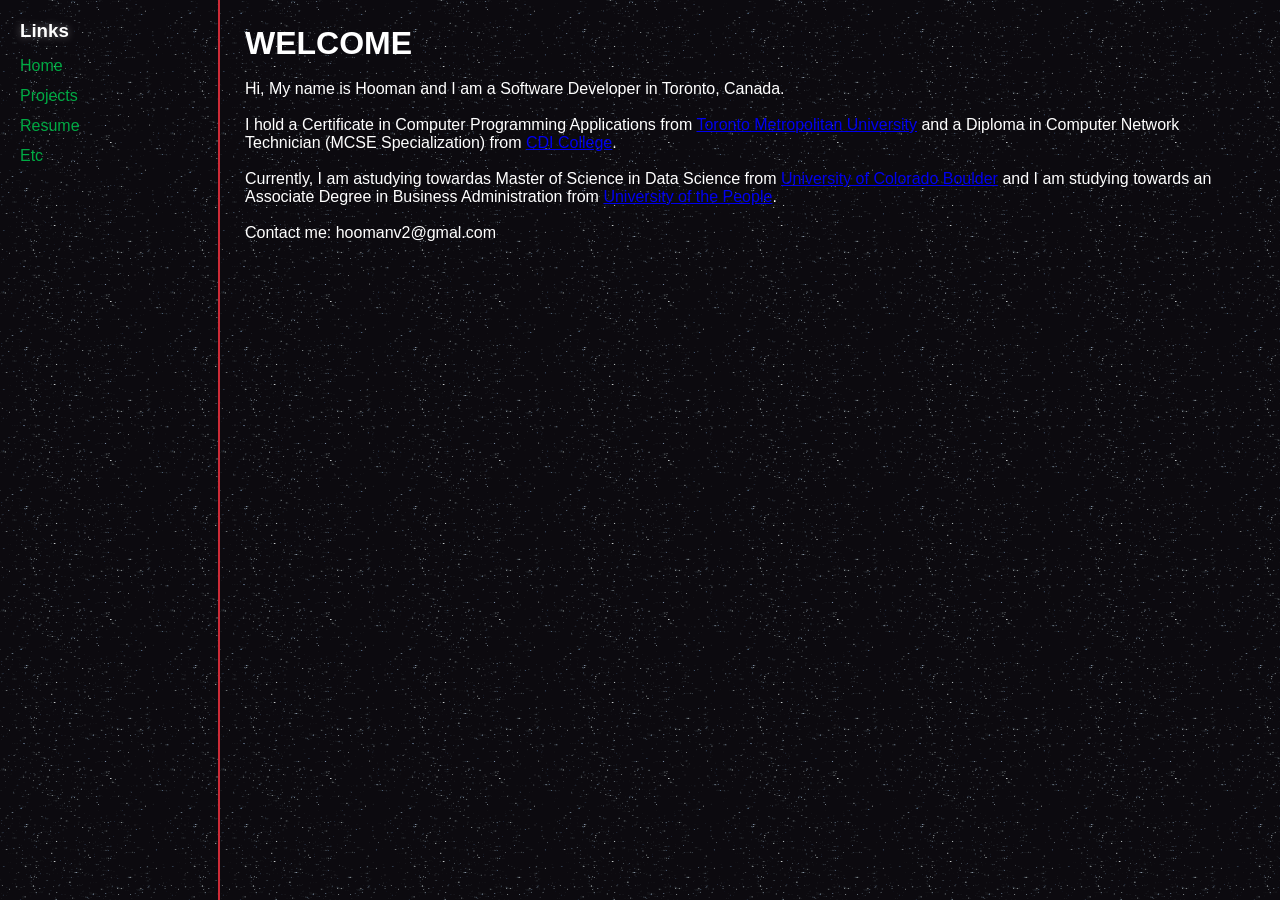
<file: index.html>
<!DOCTYPE html>
<html>
<head>
    <title>Hooman's Page</title>
    <link rel="stylesheet" href="mainstyle.css">
</head>

<body>
<div id="wrapper">

    <div id="leftcolumn">
        <h3>Links</h3>
        <a href="index.html">Home</a>
        <a href="projects.html">Projects</a>
        <a href="resume.html">Resume</a>
        <a href="etc.html">Etc</a>
    </div>

    <div id="content">
        <h1>WELCOME</h1>
    
        <p>
            <br>Hi, My name is Hooman and I am a Software Developer in Toronto, Canada.
        </p>
        <p>
             <br>I hold a Certificate in Computer Programming Applications from <a href="http://www.torontomu.ca">Toronto Metropolitan University</a>
                and a Diploma in Computer Network Technician (MCSE Specialization) from <a href="http://www.cdicollege.ca">CDI College</a>.
        </p> 
        <p>
             <br>Currently, I am astudying towardas Master of Science in Data Science from <a href="http://www.colorado.edu">University of Colorado Boulder</a> and 
                 I am studying towards an Associate Degree in Business Administration from <a href="http://www.uopeople.edu">University of the People</a>.
        <p>
             <br>Contact me: hoomanv2@gmal.com
        </p> 
    </div>

</div>



</body>
</html>
</file>
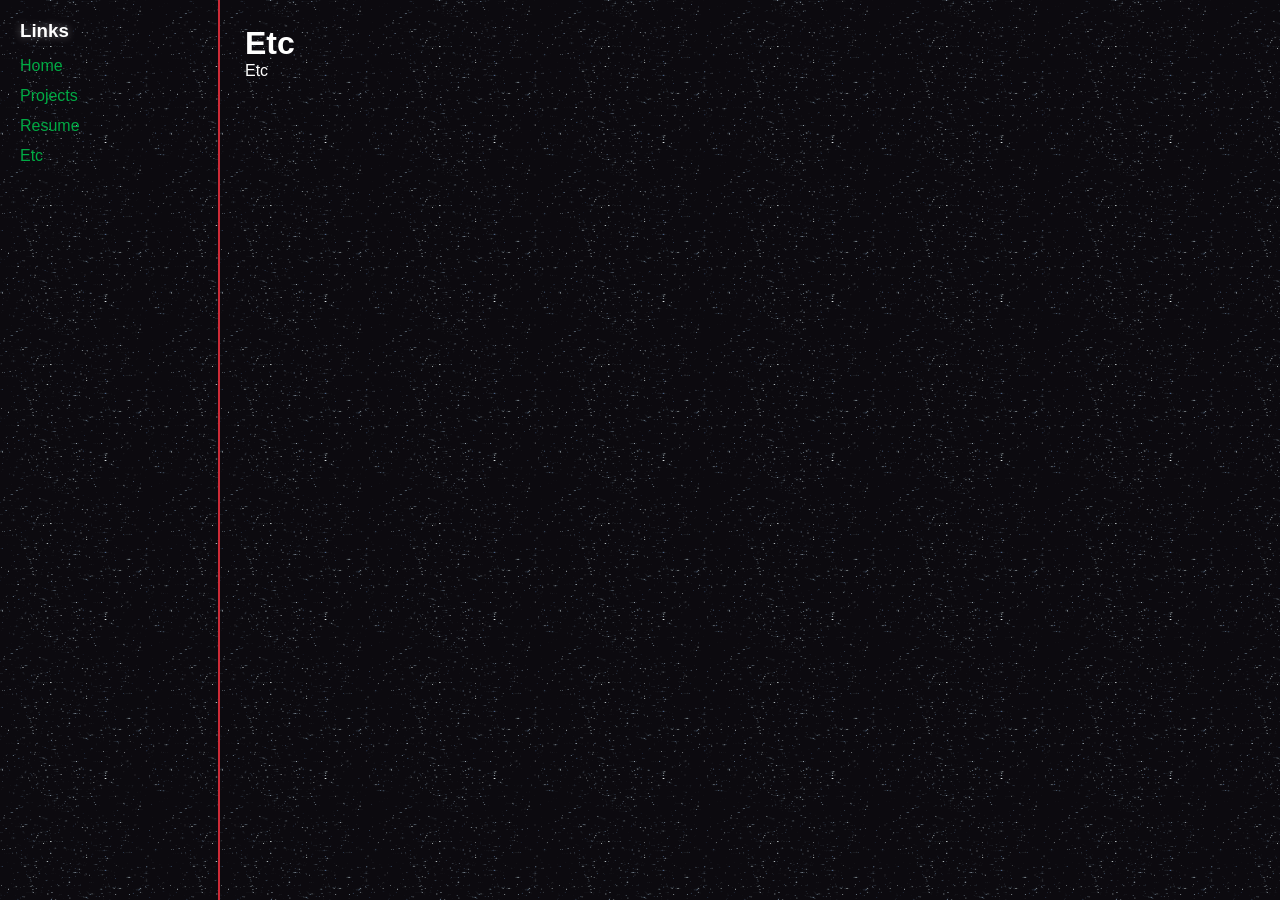
<file: etc.html>
<!DOCTYPE html>
<html>
<head>
    <title>Hooman's Page</title>
    <link rel="stylesheet" href="mainstyle.css">
</head>

<body>
<div id="wrapper">

    <div id="leftcolumn">
        <h3>Links</h3>
        <a href="index.html">Home</a>
        <a href="projects.html">Projects</a>
        <a href="resume.html">Resume</a>
        <a href="etc.html">Etc</a>
    </div>

    <div id="content">
        <h1>Etc</h1>

        <p>
            Etc
        </p>
    </div>

</div>



</body>
</html>
</file>
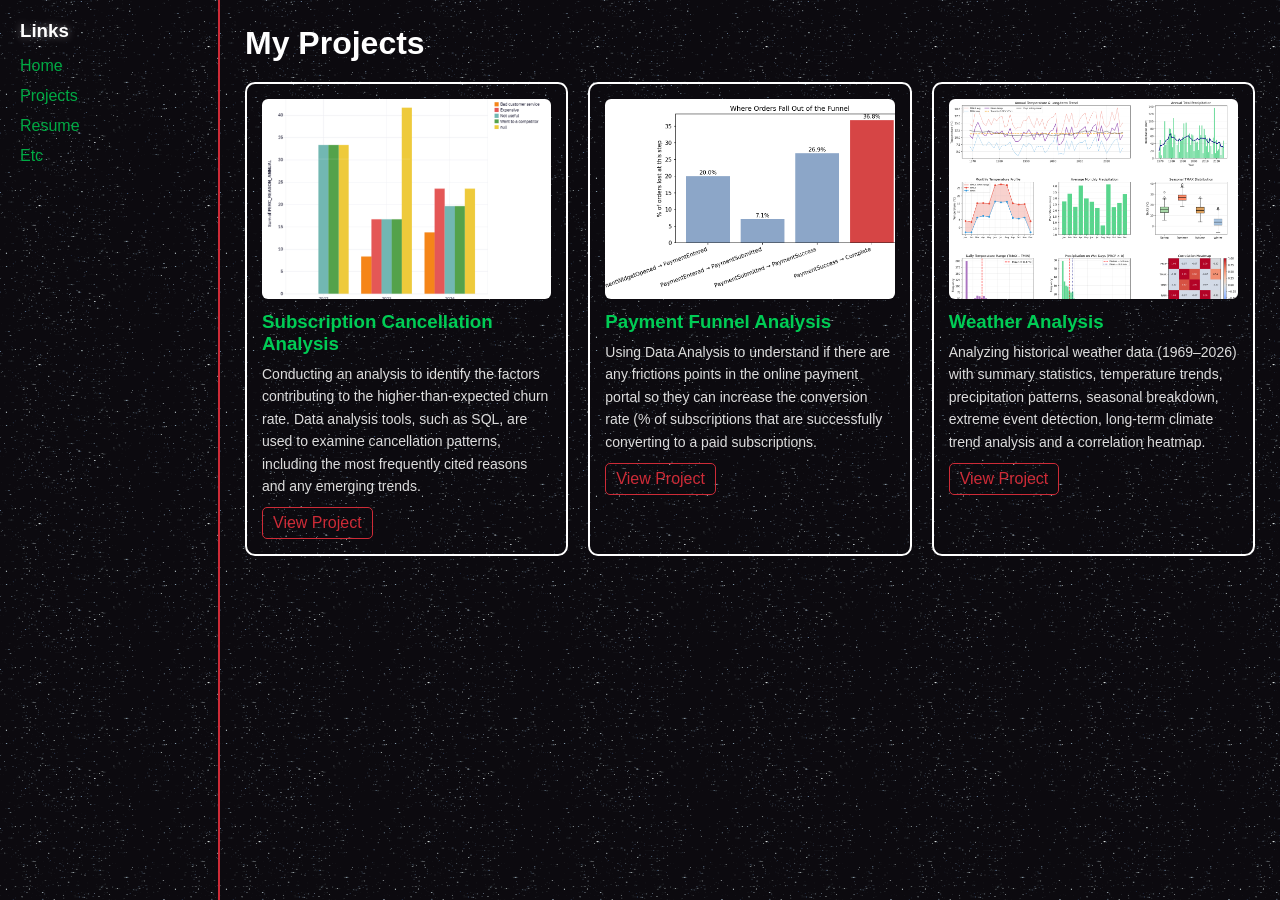
<file: projects.html>
<!DOCTYPE html>
<html>
<head>
    <title>Projects</title>
    <link rel="stylesheet" href="mainstyle.css">
    <style>
        .project-card img {
            width: 100%;
            height: 200px;
            object-fit: cover;
            border-radius: 6px;
            margin-bottom: 12px;
            display: block;
        }
    </style>
</head>
<body>
<div id="wrapper">
    <div id="leftcolumn">
        <h3>Links</h3>
        <a href="index.html">Home</a>
        <a href="projects.html">Projects</a>
        <a href="resume.html">Resume</a>
        <a href="etc.html">Etc</a>
    </div>
    <div id="content">
        <h1>My Projects</h1>
        <div class="projects-container">
            <div class="project-card">
                <img src="subscription cancellation analysis.png" alt="Subscription Cancellation Analysis Chart">
                <h3>Subscription Cancellation Analysis</h3>
                <p>Conducting an analysis to identify the factors contributing to the higher-than-expected churn rate. Data analysis tools, such as SQL, are used to examine 
                   cancellation patterns, including the most frequently cited reasons and any emerging trends.                       
               </p>
                <a href="http://github.com/hoomanvahdat0-DataAnalysis/Subscription-Cancellation-Analysis-SaaS-FinTech">View Project</a>
            </div>
            <div class="project-card">
                <img src="payment funnel analysis.png" alt="Payment Funnel Breakdown Chart">
                <h3>Payment Funnel Analysis</h3>
                <p>Using Data Analysis to understand if there are any frictions points in the online payment portal so they can increase the conversion rate (% of subscriptions that are
                   successfully converting to a paid subscriptions.
                </p>
                <a href="http://github.com/hoomanvahdat0-DataAnalysis/Payment_Funnel_Analysis_SaaS_FinTech">View Project</a>
            </div>
            <div class="project-card">
                <img src="weather_analysis.png" alt="Weather Data Analysis Dashboard">
                <h3>Weather Analysis</h3>
                <p>Analyzing historical weather data (1969–2026) with summary statistics, temperature trends, precipitation patterns, seasonal breakdown, extreme event detection, long-term climate trend analysis and a correlation heatmap.</p>
                <a href="https://github.com/hoomanvahdat0-DataAnalysis/Weather-Analysis">View Project</a>
            </div>
        </div>
    </div>
</div>
</body>
</html>
</file>
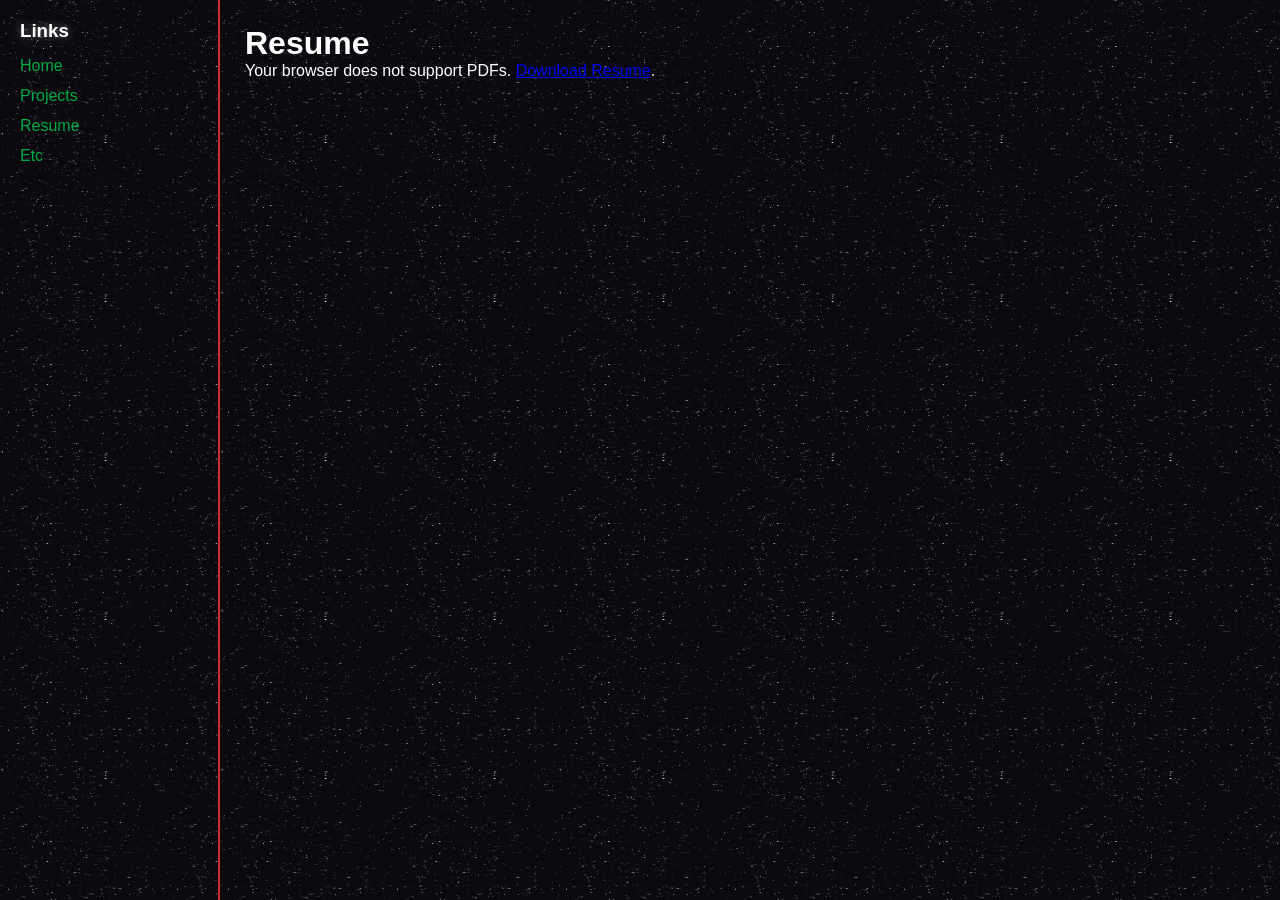
<file: resume.html>
<!DOCTYPE html>
<html>
<head>
    <title>Hooman's Page</title>
    <link rel="stylesheet" href="mainstyle.css">
</head>

<body>
<div id="wrapper">

    <div id="leftcolumn">
        <h3>Links</h3>
        <a href="index.html">Home</a>
        <a href="projects.html">Projects</a>
        <a href="resume.html">Resume</a>
        <a href="etc.html">Etc</a>
    </div>

    <div id="content">
        <h1>Resume</h1>
<object data="HoomanVahdat_DataAnalyst.pdf" type="application/pdf" width="100%" height="600px">
    <p>Your browser does not support PDFs. <a href="HoomanVahdat_DataAnalyst.pdf">Download Resume</a>.</p>
</object>
        <p>
            
        </p>
    </div>

</div>



</body>
</html>
</file>
<file: mainstyle.css>
/* Reset */
* {
    box-sizing: border-box;
    margin: 0;
    padding: 0;
}

/* Body */
body {
    font-family: Verdana, Arial, Helvetica, sans-serif;
    color: #fff;
    background: #0a0a0a;
    overflow-x: hidden;
}

/* Moving star overlay */
body::before {
    content: "";
    position: fixed;
    width: 200%;
    height: 200%;
    top: -50%;
    left: -50%;
    background: radial-gradient(white 1px, transparent 1px);
    background-size: 50px 50px;
    opacity: 0.05;
    animation: moveStars 60s linear infinite;
    pointer-events: none;
}

@keyframes moveStars {
    from { transform: translate(0, 0); }
    to { transform: translate(100px, 100px); }
}

/* Layout */
#wrapper {
    display: flex;
    min-height: 100vh;
}

/* Sidebar */
#leftcolumn {
    width: 220px;
    padding: 20px;
    border-right: 2px solid #ce2b37;
    background-image: url("starx.gif");
    background-color: #050505;
}

#leftcolumn h3 {
    margin-bottom: 15px;
    color: #ffffff;
    text-shadow: 0 0 8px rgba(255, 255, 255, 0.4);
}

/* Neon Links */
#leftcolumn a {
    display: block;
    margin: 12px 0;
    color: #00aa44;
    text-decoration: none;
    position: relative;
    transition: 0.3s;
}

#leftcolumn a:hover {
    color: #fff;
    text-shadow:
        0 0 5px #00cc55,
        0 0 10px #00cc55,
        0 0 20px #00cc55;
    transform: translateX(8px);
}

#leftcolumn a::after {
    content: "";
    position: absolute;
    left: 0;
    bottom: -3px;
    width: 0;
    height: 2px;
    background: #00cc55;
    transition: 0.3s;
}

#leftcolumn a:hover::after {
    width: 100%;
}

/* Content */
#content {
    flex: 1;
    padding: 25px;
    background-image: url("starx.gif");
    background-color: #0a0a0a;
}

/* Tricolor Header — flickers through green, white, red */
h1 {
    color: #ffffff;
    animation: triflicker 3s infinite alternate;
}

@keyframes triflicker {
    0%   { color: #00aa44; text-shadow: 0 0 10px #00aa44, 0 0 20px #00aa44; }
    40%  { color: #ffffff; text-shadow: 0 0 10px #ffffff, 0 0 20px rgba(255,255,255,0.5); }
    70%  { color: #ffffff; text-shadow: 0 0 5px #ffffff; }
    100% { color: #ce2b37; text-shadow: 0 0 10px #ce2b37, 0 0 25px #ce2b37; }
}

/* Projects Grid */
.projects-container {
    display: grid;
    grid-template-columns: repeat(auto-fit, minmax(250px, 1fr));
    gap: 20px;
    margin-top: 20px;
}

/* Project Card — tricolor border cycling */
.project-card {
    background-image: url("starx.gif");
    border: 2px solid #ffffff;
    border-radius: 10px;
    padding: 15px;
    position: relative;
    transition: 0.3s;
    color: #fff;
}

.project-card h3 {
    color: #00cc55;
    margin-bottom: 8px;
}

.project-card p {
    color: #dddddd;
    font-size: 14px;
    line-height: 1.6;
}

/* Glow on hover */
.project-card:hover {
    transform: scale(1.05);
    border-color: #ce2b37;
    box-shadow:
        0 0 10px #ce2b37,
        0 0 20px rgba(206, 43, 55, 0.5),
        0 0 5px #00aa44;
}

/* Animated tricolor border glow */
.project-card::before {
    content: "";
    position: absolute;
    inset: 0;
    border-radius: 10px;
    background: linear-gradient(90deg, #00aa44, #ffffff, #ce2b37, #00aa44);
    background-size: 300%;
    filter: blur(8px);
    opacity: 0;
    z-index: -1;
}

.project-card:hover::before {
    opacity: 1;
    animation: borderFlow 3s linear infinite;
}

@keyframes borderFlow {
    from { background-position: 0%; }
    to { background-position: 300%; }
}

/* Buttons */
.project-card a {
    display: inline-block;
    margin-top: 10px;
    padding: 6px 10px;
    border: 1px solid #ce2b37;
    border-radius: 5px;
    color: #ce2b37;
    text-decoration: none;
    transition: 0.3s;
}

.project-card a:hover {
    background: #ce2b37;
    color: white;
    box-shadow:
        0 0 10px #ce2b37,
        0 0 20px rgba(206, 43, 55, 0.6);
}

/* Responsive */
@media (max-width: 768px) {
    #wrapper {
        flex-direction: column;
    }

    #leftcolumn {
        width: 100%;
        border-right: none;
        border-bottom: 2px solid #ce2b37;
        text-align: center;
    }
}
</file>
